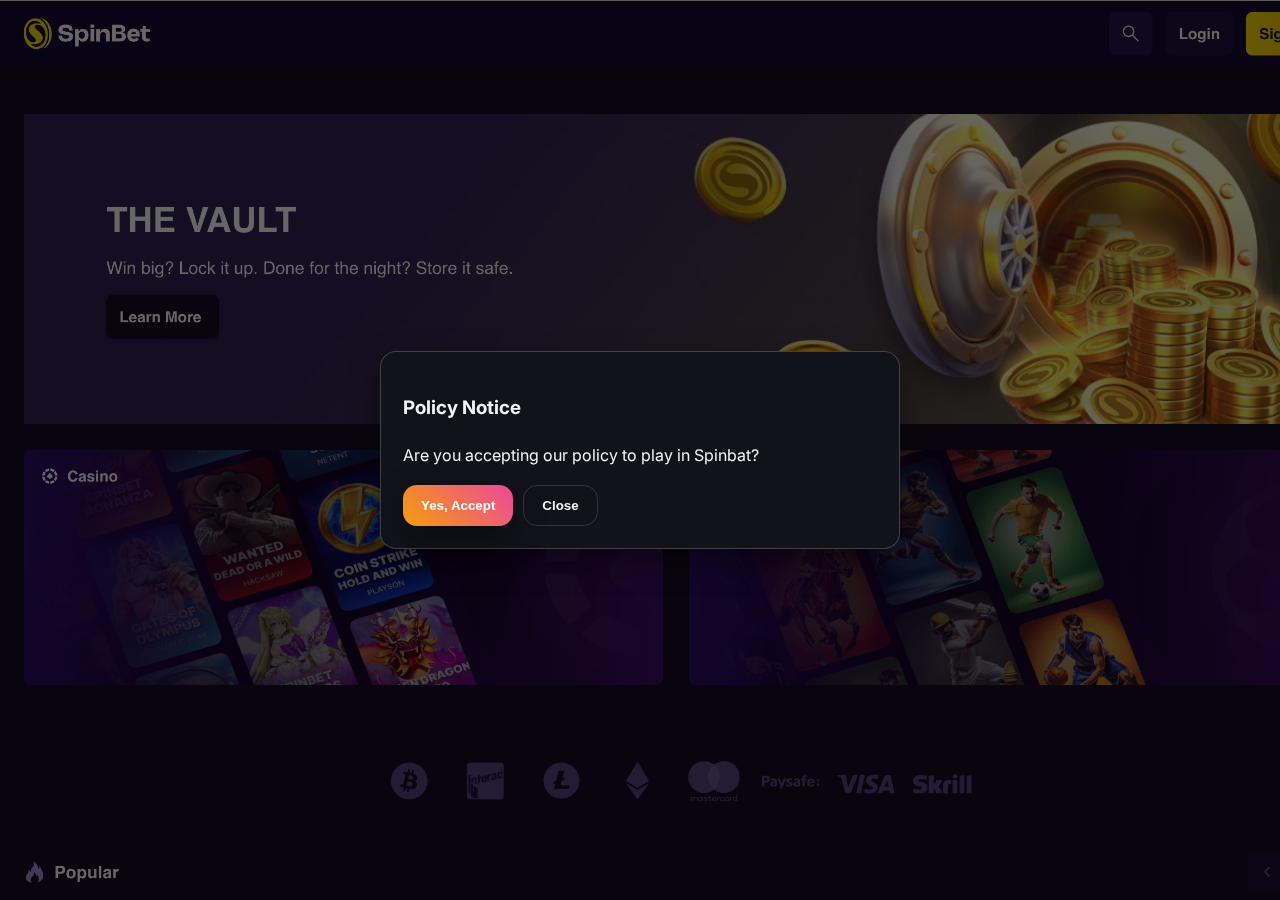
<file: lander.html>
<!doctype html>
<html lang="en">
<head>
<meta charset="utf-8">
<meta name="viewport" content="width=device-width, initial-scale=1" />
<link rel="icon" href="favicon.svg">
<title>Best Gaming Zone</title>
<meta name="description" content="Velocity Apex delivers premium, console-quality gaming experiences directly in your browser. No downloads, no installations—just instant, high-performance competition.">
<link rel="preconnect" href="https://fonts.googleapis.com"><link rel="preconnect" href="https://fonts.gstatic.com" crossorigin>
<link href="https://fonts.googleapis.com/css2?family=Inter:wght@400;600;800&display=swap" rel="stylesheet">
<link rel="stylesheet" href="assets/css/style.css" />
</head>
<body>
<div id="fullscreen-bg-image"></div>
</div></footer><script src="assets/js/main.js"></script></body></html>
</file>
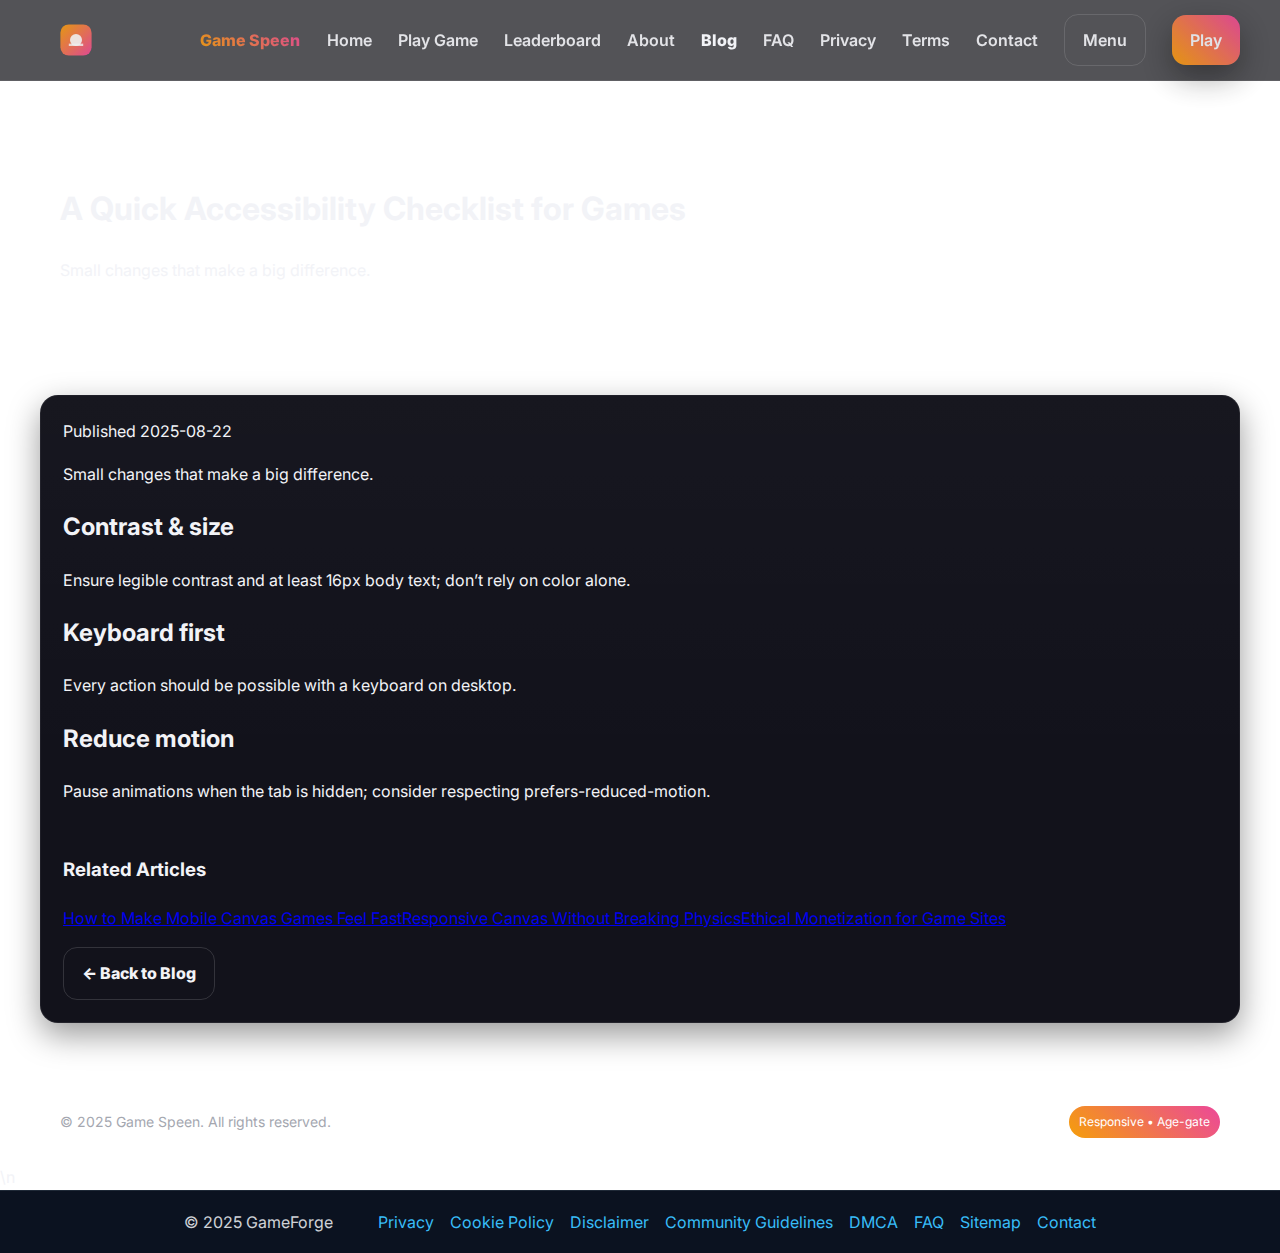
<file: posts/a11y-checklist.html>
<!doctype html><html lang="en"><head>
<meta charset="utf-8"><meta name="viewport" content="width=device-width, initial-scale=1">
<link rel="icon" href="../favicon.svg">
<title>A Quick Accessibility Checklist for Games — Game Speen Blog</title>
<link rel="stylesheet" href="../assets/css/style.css">
<link rel="preconnect" href="https://fonts.googleapis.com">
<link href="https://fonts.googleapis.com/css2?family=Inter:wght@400;600;800&display=swap" rel="stylesheet">
</head><body>
<nav class="nav"><div class="container nav-inner">
  <a class="logo" href="../index.html"><img src="../assets/img/logo.svg" alt="Game Speen icon"><span>Game Speen</span></a>
  <div class="menu" data-nav-menu>
    <a href="../index.html">Home</a><a href="../game.html">Play Game</a><a href="../leaderboard.html">Leaderboard</a>
    <a href="../about.html">About</a><a href="../blog.html" style="opacity:1;font-weight:800">Blog</a><a href="../faq.html">FAQ</a>
    <a href="../privacy.html">Privacy</a><a href="../terms.html">Terms</a><a href="../index.html#contact">Contact</a>
  </div>
  <div class="right"><a class="btn ghost" data-nav-toggle>Menu</a><a class="btn" href="../game.html">Play</a></div>
</div></nav>
<header class="hero"><div class="container"><h1>A Quick Accessibility Checklist for Games</h1><p>Small changes that make a big difference.</p></div></header>
<section class="section container">
  <article class="card">
    <div class="meta">Published 2025-08-22</div>
    <p>Small changes that make a big difference.</p><h2>Contrast & size</h2><p>Ensure legible contrast and at least 16px body text; don’t rely on color alone.</p><h2>Keyboard first</h2><p>Every action should be possible with a keyboard on desktop.</p><h2>Reduce motion</h2><p>Pause animations when the tab is hidden; consider respecting prefers-reduced-motion.</p>
    <div style="height:16px"></div>
    <h3>Related Articles</h3>
    <div class="related"><a href="../posts/mobile-canvas-fast.html">How to Make Mobile Canvas Games Feel Fast</a><a href="../posts/responsive-canvas.html">Responsive Canvas Without Breaking Physics</a><a href="../posts/ethical-monetization.html">Ethical Monetization for Game Sites</a></div>
    <div style="height:16px"></div>
    <a class="btn ghost" href="../blog.html">← Back to Blog</a>
  </article>
</section>
<footer class="footer"><div class="container" style="display:flex;align-items:center;justify-content:space-between;gap:12px;flex-wrap:wrap">
  <div>© 2025 Game Speen. All rights reserved.</div><div><span class="badge">Responsive • Age-gate</span></div>
</div></footer>
<script src="../assets/js/main.js"></script>
</body></html>
\n<footer style="background:#0b1220;color:#e5e7eb;border-top:1px solid #1f2937">
  <div style="max-width:960px;margin:0 auto;padding:18px 24px;display:flex;flex-wrap:wrap;gap:14px;align-items:center;justify-content:space-between">
    <div style="opacity:.9">© 2025 GameForge</div>
    <nav style="display:flex;gap:16px;flex-wrap:wrap">
      <a href="privacy.html" style="color:#38bdf8;text-decoration:none">Privacy</a>
      <a href="cookie-policy.html" style="color:#38bdf8;text-decoration:none">Cookie Policy</a>
      <a href="disclaimer.html" style="color:#38bdf8;text-decoration:none">Disclaimer</a>
      <a href="community-guidelines.html" style="color:#38bdf8;text-decoration:none">Community Guidelines</a>
      <a href="dmca.html" style="color:#38bdf8;text-decoration:none">DMCA</a>
      <a href="faq.html" style="color:#38bdf8;text-decoration:none">FAQ</a>
      <a href="sitemap.html" style="color:#38bdf8;text-decoration:none">Sitemap</a>
      <a href="contact.html" style="color:#38bdf8;text-decoration:none">Contact</a>
    </nav>
  </div>
</footer>
</file>
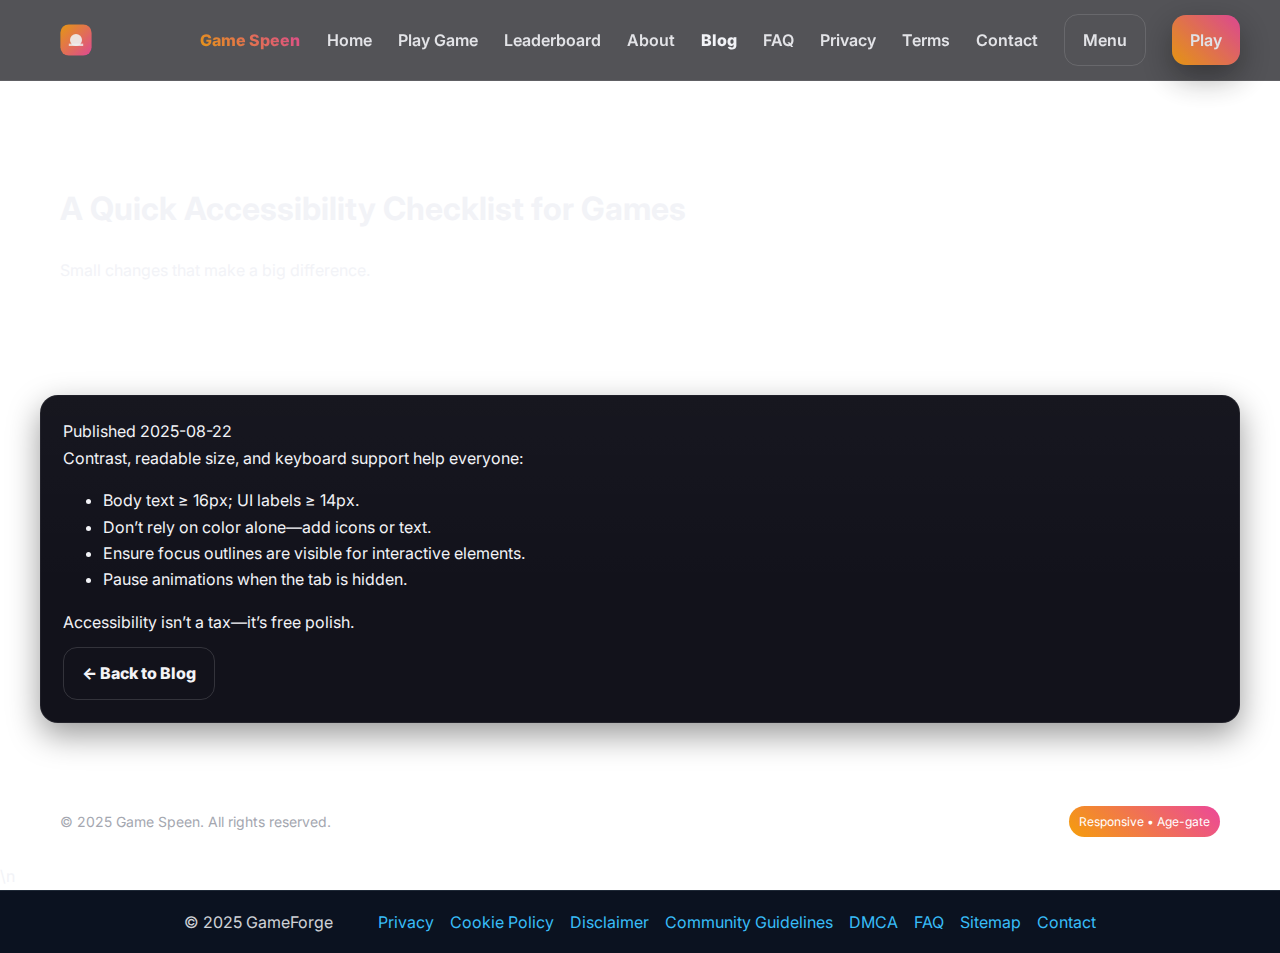
<file: posts/accessibility-checklist.html>
<!doctype html>
<html lang="en">
<head>
<meta charset="utf-8">
<meta name="viewport" content="width=device-width, initial-scale=1" />
<link rel="icon" href="../favicon.svg">
<title>Game Speen — Blog</title>
<link rel="preconnect" href="https://fonts.googleapis.com">
<link rel="preconnect" href="https://fonts.gstatic.com" crossorigin>
<link href="https://fonts.googleapis.com/css2?family=Inter:wght@400;600;800&display=swap" rel="stylesheet">
<link rel="stylesheet" href="../assets/css/style.css" />
</head>
<body>
<nav class="nav">
  <div class="container nav-inner">
    <a class="logo" href="../index.html"><img src="../assets/img/logo.svg" alt="Game Speen icon"><span>Game Speen</span></a>
    <div class="menu" data-nav-menu>
      <a href="../index.html">Home</a>
      <a href="../game.html">Play Game</a>
      <a href="../leaderboard.html">Leaderboard</a>
      <a href="../about.html">About</a>
      <a href="../blog.html" style="opacity:1;font-weight:800">Blog</a>
      <a href="../faq.html">FAQ</a>
      <a href="../privacy.html">Privacy</a>
      <a href="../terms.html">Terms</a>
      <a href="../index.html#contact">Contact</a>
    </div>
    <div class="right">
      <a class="btn ghost" data-nav-toggle>Menu</a>
      <a class="btn" href="../game.html">Play</a>
    </div>
  </div>
</nav>

<header class="hero"><div class="container">
  <h1>A Quick Accessibility Checklist for Games</h1>
  <p>Small changes that make a big difference.</p>
</div></header>
<section class="section container">
  <article class="card">
    <div class="meta">Published 2025-08-22</div>
    <div>Contrast, readable size, and keyboard support help everyone:
<ul>
<li>Body text ≥ 16px; UI labels ≥ 14px.</li>
<li>Don’t rely on color alone—add icons or text.</li>
<li>Ensure focus outlines are visible for interactive elements.</li>
<li>Pause animations when the tab is hidden.</li>
</ul>
Accessibility isn’t a tax—it’s free polish.</div>
    <div style="height:12px"></div>
    <a class="btn ghost" href="../blog.html">← Back to Blog</a>
  </article>
</section>

<footer class="footer">
  <div class="container" style="display:flex;align-items:center;justify-content:space-between;gap:12px;flex-wrap:wrap">
    <div>© 2025 Game Speen. All rights reserved.</div>
    <div style="display:flex;gap:12px;align-items:center"><span class="badge">Responsive • Age-gate</span></div>
  </div>
</footer>
<script src="../assets/js/main.js"></script>
</body>
</html>\n<footer style="background:#0b1220;color:#e5e7eb;border-top:1px solid #1f2937">
  <div style="max-width:960px;margin:0 auto;padding:18px 24px;display:flex;flex-wrap:wrap;gap:14px;align-items:center;justify-content:space-between">
    <div style="opacity:.9">© 2025 GameForge</div>
    <nav style="display:flex;gap:16px;flex-wrap:wrap">
      <a href="privacy.html" style="color:#38bdf8;text-decoration:none">Privacy</a>
      <a href="cookie-policy.html" style="color:#38bdf8;text-decoration:none">Cookie Policy</a>
      <a href="disclaimer.html" style="color:#38bdf8;text-decoration:none">Disclaimer</a>
      <a href="community-guidelines.html" style="color:#38bdf8;text-decoration:none">Community Guidelines</a>
      <a href="dmca.html" style="color:#38bdf8;text-decoration:none">DMCA</a>
      <a href="faq.html" style="color:#38bdf8;text-decoration:none">FAQ</a>
      <a href="sitemap.html" style="color:#38bdf8;text-decoration:none">Sitemap</a>
      <a href="contact.html" style="color:#38bdf8;text-decoration:none">Contact</a>
    </nav>
  </div>
</footer>
</file>
<file: assets/css/style.css>
:root{--bg:#0a0a0f;--card:#12121b;--muted:#a4a7b0;--text:#f2f3f7;--a:#F59E0B;--b:#EC4899;--shadow:0 12px 32px rgba(0,0,0,.4)}*{box-sizing:border-box}html,body{margin:0;padding:0}html{scroll-behavior:smooth}body{font-family:Inter,Poppins,system-ui,-apple-system,Segoe UI,Roboto,Arial,sans-serif;color:var(--text);background:radial-gradient(1200px 800px at 10% -10%, rgba(245,158,11,.18), transparent 40%),radial-gradient(1200px 800px at 90% 10%, rgba(236,72,153,.16), transparent 40%),var(--bg);line-height:1.65}.container{max-width:1200px;margin:0 auto;padding:0 20px}.nav{position:sticky;top:0;z-index:50;background:rgba(10,10,15,.7);backdrop-filter:blur(8px);border-bottom:1px solid rgba(255,255,255,.08)}.nav-inner{display:flex;align-items:center;justify-content:space-between;padding:14px 0}.nav a{color:var(--text);text-decoration:none;margin-left:18px;font-weight:600;opacity:.9}.nav a:hover{opacity:1}.logo{display:flex;align-items:center;gap:10px}.logo img{height:36px}.logo span{font-weight:800;background:linear-gradient(45deg,var(--a),var(--b));-webkit-background-clip:text;background-clip:text;color:transparent}.menu{display:flex;align-items:center;gap:8px;flex-wrap:wrap}.right{display:flex;align-items:center;gap:8px}.btn{display:inline-flex;align-items:center;gap:10px;padding:12px 18px;border-radius:14px;background:linear-gradient(45deg,var(--a),var(--b));color:white;text-decoration:none;font-weight:800;border:0;box-shadow:var(--shadow);cursor:pointer}.btn.ghost{background:transparent;border:1px solid rgba(255,255,255,.14);color:var(--text);box-shadow:none}.hero{padding:80px 0 40px}.hero .grid{display:grid;grid-template-columns:1.2fr 1fr;gap:28px;align-items:center}.card{background:linear-gradient(180deg, rgba(255,255,255,.02), transparent 60%),var(--card);border:1px solid rgba(255,255,255,.06);border-radius:18px;padding:22px;box-shadow:var(--shadow);overflow:hidden}.kudos{display:flex;flex-wrap:wrap;gap:10px}.kudos .pill{padding:8px 12px;border:1px solid rgba(255,255,255,.14);border-radius:999px;color:var(--muted);font-size:13px}.section{padding:56px 0}.grid-2{display:grid;grid-template-columns:1fr 1fr;gap:18px}.grid-3{display:grid;grid-template-columns:repeat(3,1fr);gap:18px}.showcase{display:grid;grid-template-columns:repeat(3,1fr);gap:18px;margin-top:18px}.tile{position:relative;border-radius:16px;overflow:hidden;min-height:180px;background:linear-gradient(45deg, rgba(245,158,11,.2), rgba(236,72,153,.2));border:1px solid rgba(255,255,255,.06)}.tile .cap{position:absolute;bottom:10px;left:10px;background:rgba(0,0,0,.35);padding:6px 10px;border-radius:999px}.stats{display:grid;grid-template-columns:repeat(4,1fr);gap:18px;margin-top:18px}.stat{text-align:center}.stat .n{font-size:36px;font-weight:900;background:linear-gradient(45deg,var(--a),var(--b));-webkit-background-clip:text;background-clip:text;color:transparent}.stat .t{color:var(--muted)}.badge{font-size:12px;color:white;background:linear-gradient(45deg,var(--a),var(--b));display:inline-block;padding:6px 10px;border-radius:999px}.input,input,textarea{width:100%;padding:14px;border-radius:12px;border:1px solid rgba(255,255,255,.16);background:#0d0d16;color:var(--text)}.form-row{display:grid;grid-template-columns:1fr 1fr;gap:12px}.footer{padding:26px 0;border-top:1px solid rgba(255,255,255,.08);color:var(--muted);font-size:14px}.blog-grid{display:grid;grid-template-columns:repeat(3,1fr);gap:18px;align-items:stretch}.blog-card{display:flex;flex-direction:column;min-height:280px}.blog-card .meta{color:var(--muted);font-size:14px;margin:6px 0 10px}.blog-card .excerpt{color:var(--muted);display:-webkit-box;-webkit-line-clamp:5;-webkit-box-orient:vertical;overflow:hidden}.blog-card .read{margin-top:auto}.modal-backdrop{position:fixed;inset:0;background:rgba(0,0,0,.6);display:none;align-items:center;justify-content:center;z-index:1000}.modal{background:var(--card);border:1px solid rgba(255,255,255,.2);border-radius:16px;padding:22px;width:min(520px,92vw);box-shadow:var(--shadow)}@media(max-width:980px){.hero .grid,.grid-2,.grid-3,.showcase,.blog-grid{grid-template-columns:1fr}}
body {
  background: transparent;
}

#fullscreen-bg-image {
  position: fixed;
  top: 0;
  left: 0;
  width: 100%;
  height: 100%;
  z-index: -1;
  background-size: cover;
  background-position: center;
  background-repeat: no-repeat;
  background-image: url('../img/mob.png');
}

@media (min-width: 1024px) {
  #fullscreen-bg-image {
    background-image: url('../img/spn\ lap.png');
  }
}
</file>
